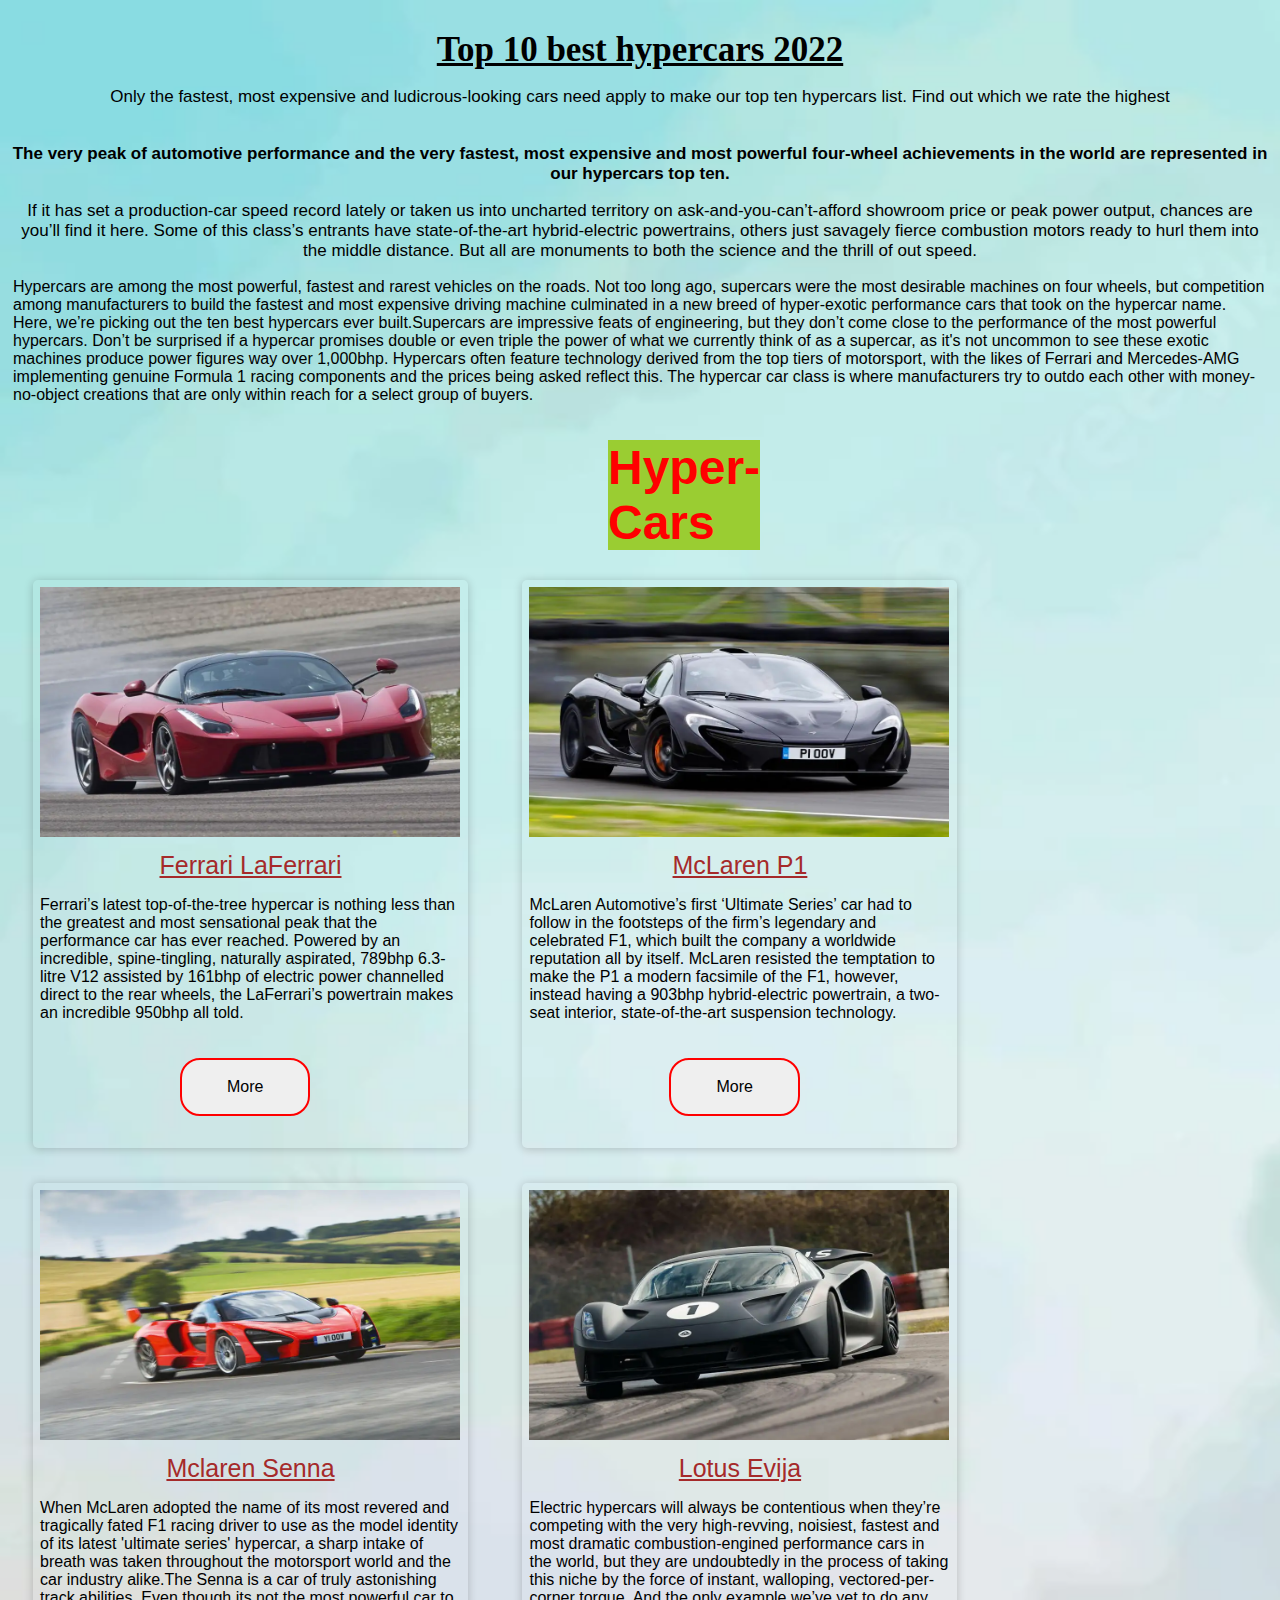
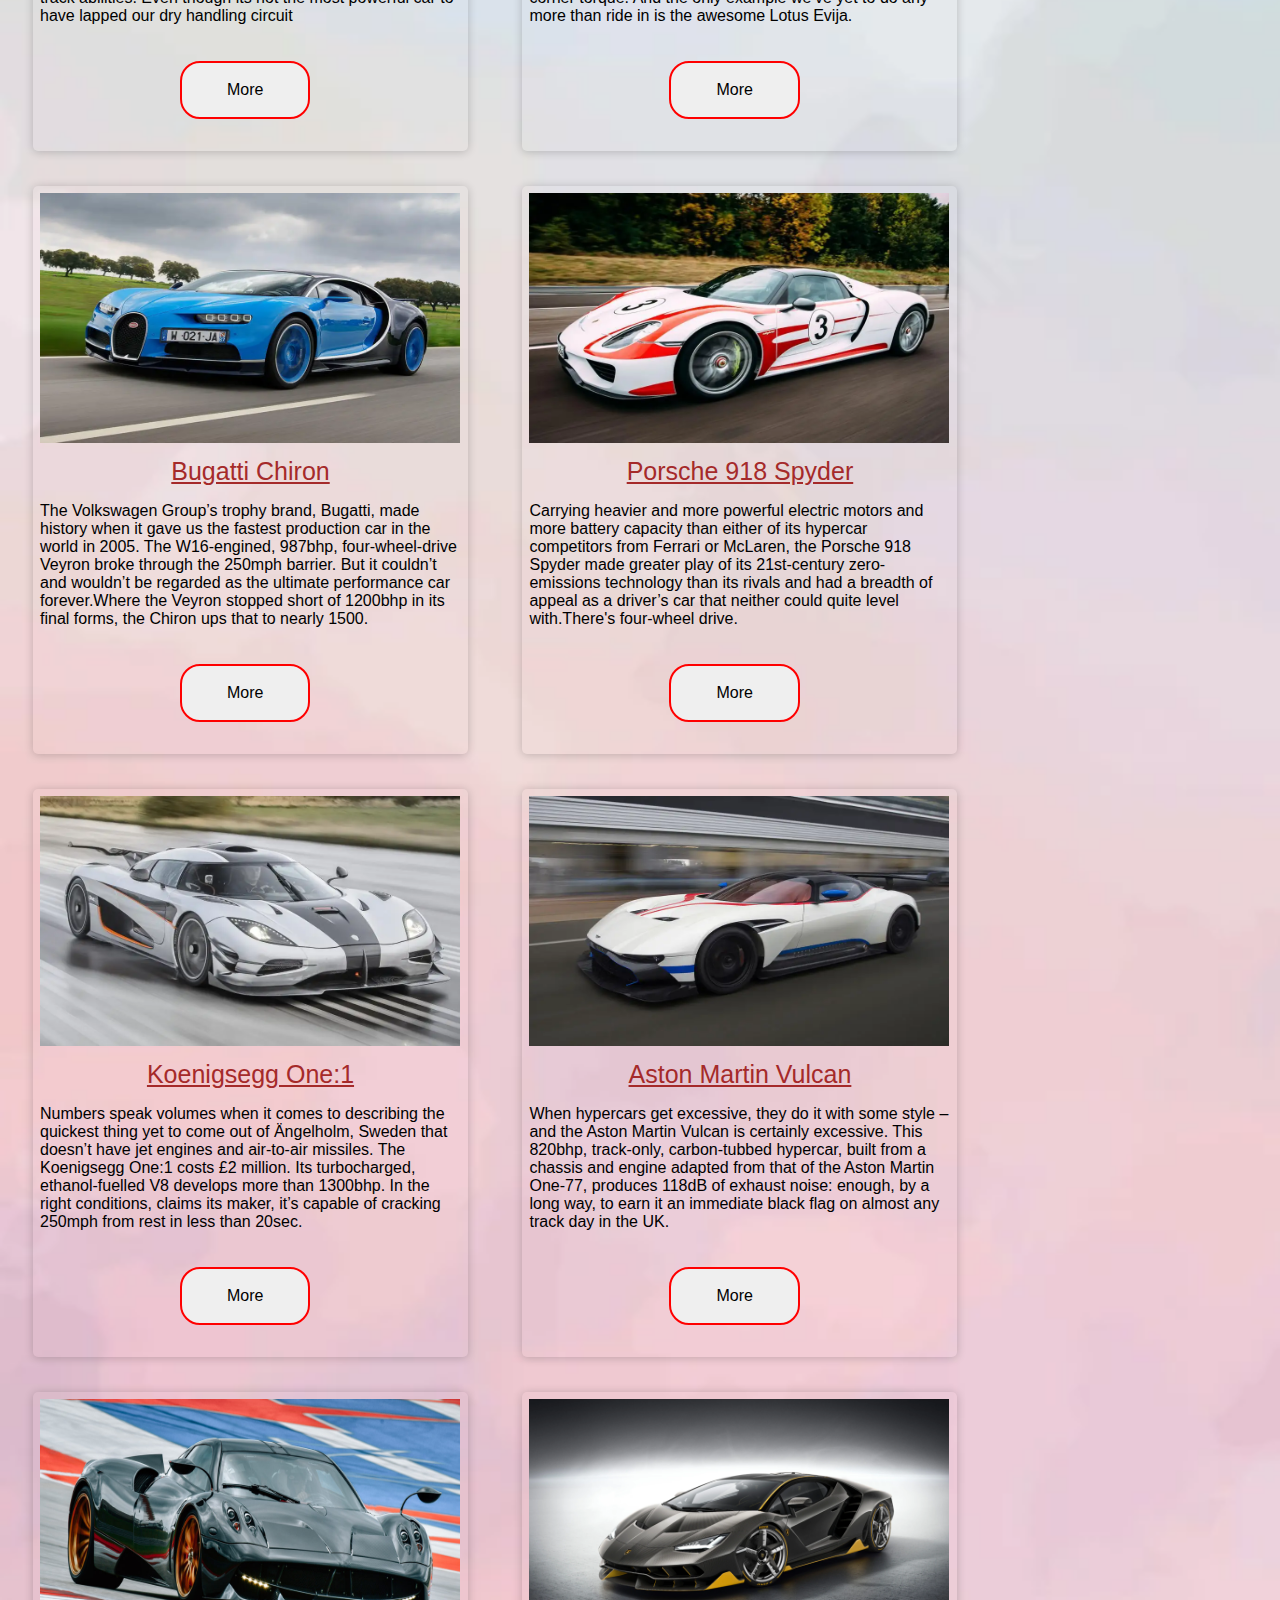
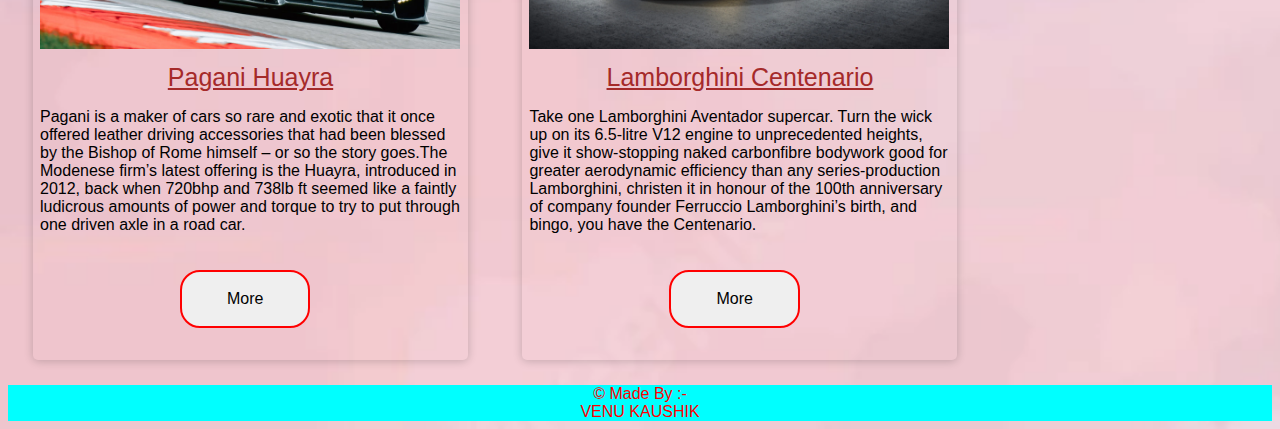
<file: index.html>
<!DOCTYPE html>
<html lang="en">

<head>
  <meta charset="UTF-8">
  <meta http-equiv="X-UA-Compatible" content="IE=edge">
  <meta name="viewport" content="width=device-width, initial-scale=1.0">
  <title>Project</title>
  <link rel="stylesheet" href="work.css">
</head>

<body>
  <header>Top 10 best hypercars 2022</header>
<div class="info">
  <p>Only the fastest, most expensive and ludicrous-looking cars need apply to make our top ten hypercars list. Find out
    which we rate the highest</p><br>
  <b>The very peak of automotive performance and the very fastest, most expensive and most powerful four-wheel
    achievements in the world are represented in our hypercars top ten.</b><br>
  <p>If it has set a production-car speed record lately or taken us into uncharted territory on ask-and-you-can’t-afford
    showroom price or peak power output, chances are you’ll find it here.
    Some of this class’s entrants have state-of-the-art hybrid-electric powertrains, others just savagely fierce
    combustion motors ready to hurl them into the middle distance. But all are monuments to both the science and the
    thrill of out speed.</p></div>
    <div class="cars">
    <p>Hypercars are among the most powerful, fastest and rarest vehicles on the roads. Not too long ago, supercars were the most desirable machines on four wheels, but competition among manufacturers to build the fastest and most expensive driving machine culminated in a new breed of hyper-exotic performance cars that took on the hypercar name. Here, we’re picking out the ten best hypercars ever built.Supercars are impressive feats of engineering, but they don’t come close to the performance of the most powerful hypercars. Don’t be surprised if a hypercar promises double or even triple the power of what we currently think of as a supercar, as it's not uncommon to see these exotic machines produce power figures way over 1,000bhp. Hypercars often feature technology derived from the top tiers of motorsport, with the likes of Ferrari and Mercedes-AMG implementing genuine Formula 1 racing components and the prices being asked reflect this. The hypercar car class is where manufacturers try to outdo each other with money-no-object creations that are only within reach for a select group of buyers.</p>
  </div>
  <h1>Hyper-Cars</h1>
  <div class="row">

    <!-- ferrari-laferrari -->
    <div class="box1">
      <img src="cars/ferrari-laferrari.webp" alt="lambo" width="420px" height="250px">
      <div class="card">Ferrari LaFerrari</div>
      <p>Ferrari’s latest top-of-the-tree hypercar is nothing less than the greatest and most sensational peak that the
        performance car has ever reached. Powered by an incredible, spine-tingling, naturally aspirated, 789bhp
        6.3-litre V12 assisted by 161bhp of electric power channelled direct to the rear wheels, the LaFerrari’s
        powertrain makes an incredible 950bhp all told.</p>
        <a href="https://en.wikipedia.org/wiki/LaFerrari" target="_blank">
      <button type="button">More</button> </a>
    </div>

    <!-- mclaren-p1_1 -->
    <div class="box1">
      <img src="cars/mclaren-p1_1.webp" alt="lambo" width="420px" height="250px">
      <div class="card">McLaren P1</div>
      <p>McLaren Automotive’s first ‘Ultimate Series’ car had to follow in the footsteps of the firm’s legendary and
        celebrated F1, which built the company a worldwide reputation all by itself. McLaren resisted the temptation to
        make the P1 a modern facsimile of the F1, however, instead having a 903bhp hybrid-electric powertrain, a
        two-seat interior, state-of-the-art suspension technology.</p>
        <a href="https://en.wikipedia.org/wiki/McLaren_P1" target="_blank">
      <button type="button">More</button> </a>
    </div>

<!-- mclaren-senna -->
    <div class="box1">
      <img src="cars/mclaren-senna.webp" alt="lambo" width="420px" height="250px">
      <div class="card">Mclaren Senna</div>
      <p>When McLaren adopted the name of its most revered and tragically fated F1 racing driver to use as the model
        identity of its latest 'ultimate series' hypercar, a sharp intake of breath was taken throughout the motorsport
        world and the car industry alike.The Senna is a car of truly astonishing track abilities. Even though its not
        the most powerful car to have lapped our dry handling circuit</p>
        <a href="https://en.wikipedia.org/wiki/McLaren_Senna" target="_blank">
      <button type="button">More</button></a>
    </div>

<!-- lotus-evija -->
    <div class="box1">
      <img src="cars/lotus-evija.webp" alt="lambo" width="420px" height="250px">
      <div class="card">Lotus Evija</div>
      <p>Electric hypercars will always be contentious when they’re competing with the very high-revving, noisiest,
        fastest and most dramatic combustion-engined performance cars in the world, but they are undoubtedly in the
        process of taking this niche by the force of instant, walloping, vectored-per-corner torque. And the only
        example we’ve yet to do any more than ride in is the awesome Lotus Evija.</p>
        <a href="https://en.wikipedia.org/wiki/lotus Evija" target="_blank">
      <button type="button">More</button></a>
    </div>

<!-- bugatti-chiron -->
    <div class="box1">
      <img src="cars/bugatti-chiron.webp" alt="lambo" width="420px" height="250px">
      <div class="card">Bugatti Chiron</div>
      <p>The Volkswagen Group’s trophy brand, Bugatti, made history when it gave us the fastest production car in the
        world in 2005. The W16-engined, 987bhp, four-wheel-drive Veyron broke through the 250mph barrier. But it
        couldn’t and wouldn’t be regarded as the ultimate performance car forever.Where the Veyron stopped short of
        1200bhp in its final forms, the Chiron ups that to nearly 1500.</p>
        <a href="https://en.wikipedia.org/wiki/Bugatti Chiron" target="_blank">
      <button type="button">More</button></a>
    </div>

<!-- porsche-918-spyder -->
    <div class="box1">
      <img src="cars/porsche-918-spyder.webp" alt="lambo" width="420px" height="250px">
      <div class="card">Porsche 918 Spyder</div>
      <p>Carrying heavier and more powerful electric motors and more battery capacity than either of its hypercar
        competitors from Ferrari or McLaren, the Porsche 918 Spyder made greater play of its 21st-century zero-emissions
        technology than its rivals and had a breadth of appeal as a driver’s car that neither could quite level
        with.There's four-wheel drive.</p>
        <a href="https://en.wikipedia.org/wiki/Porsche 918 Spyder" target="_blank">
      <button type="button">More</button></a>
    </div>

<!-- konigsegg-one-1 -->
    <div class="box1">
      <img src="cars/konigsegg-one-1.webp" alt="lambo" width="420px" height="250px">
      <div class="card">Koenigsegg One:1</div>
      <p>Numbers speak volumes when it comes to describing the quickest thing yet to come out of Ängelholm, Sweden that
        doesn’t have jet engines and air-to-air missiles. The Koenigsegg One:1 costs £2 million. Its turbocharged,
        ethanol-fuelled V8 develops more than 1300bhp. In the right conditions, claims its maker, it’s capable of
        cracking 250mph from rest in less than 20sec.</p>
        <a href="https://carbuzz.com/cars/koenigsegg/one-1" target="_blank">
      <button type="button">More</button></a>
    </div>

<!-- aston-martin-vulcan_1 -->
    <div class="box1">
      <img src="cars/aston-martin-vulcan_1.webp" alt="lambo" width="420px" height="250px">
      <div class="card">Aston Martin Vulcan</div>
      <p>When hypercars get excessive, they do it with some style – and the Aston Martin Vulcan is certainly excessive.
        This 820bhp, track-only, carbon-tubbed hypercar, built from a chassis and engine adapted from that of the Aston
        Martin One-77, produces 118dB of exhaust noise: enough, by a long way, to earn it an immediate black flag on
        almost any track day in the UK.</p>
        <a href="https://en.wikipedia.org/wiki/Aston Martin Vulcan" target="_blank">
      <button type="button">More</button></a>
    </div>

<!-- pgani-huraya -->
    <div class="box1">
      <img src="cars/pgani-huraya.jpg" alt="lambo" width="420px" height="250px">
      <div class="card">Pagani Huayra</div>
      <p>Pagani is a maker of cars so rare and exotic that it once offered leather driving accessories that had been
        blessed by the Bishop of Rome himself – or so the story goes.The Modenese firm’s latest offering is the Huayra,
        introduced in 2012, back when 720bhp and 738lb ft seemed like a faintly ludicrous amounts of power and torque to
        try to put through one driven axle in a road car.</p>
        <a href="https://en.wikipedia.org/wiki/Pagani Huayra" target="_blank">
      <button type="button">More</button></a>
    </div>

<!-- Lamborghini-Centenario-01 -->
    <div class="box1">
      <img src="cars/Lamborghini-Centenario-01.webp" alt="lambo" width="420px" height="250px">
      <div class="card">Lamborghini Centenario</div>
      <p>Take one Lamborghini Aventador supercar. Turn the wick up on its 6.5-litre V12 engine to unprecedented heights,
        give it show-stopping naked carbonfibre bodywork good for greater aerodynamic efficiency than any
        series-production Lamborghini, christen it in honour of the 100th anniversary of company founder Ferruccio
        Lamborghini’s birth, and bingo, you have the Centenario.</p>
        <a href="https://en.wikipedia.org/wiki/Lamborghini Centenario" target="_blank">
      <button type="button">More</button></a>
    </div>
  </div>
  <footer> &#169; Made By :- <br>
    VENU KAUSHIK</footer>
</body>

</html>
</file>
<file: work.css>
header{
  margin-top: 30px;
  text-align: center;
  text-decoration: underline;
  font-size: 35px;
  font-weight: bold;
  font-family: "Cambria, Cochin, Georgia, Times, 'Times New Roman', serif";
}
.info{
  text-align: center;
  font-size: 17px;
}
.cars{
  margin: 5px;
}

h1 {
  margin: 20px 600px;
  background-color: yellowgreen;
  display: inline-block;
  color: red;
  font-size: 0.5in;
}


body {
  font-family: Arial, Helvetica, sans-serif;
  background-image: url(cars/bgimg.webp);
  background-repeat: no-repeat;
  background-size: cover;
}


.box1 {
  box-shadow: 0 1px 10px 0 rgba(0, 0, 0, 0.2);
  transition: 0.3s;
  width: 421px;
  border-radius: 5px;
  margin: 10px 25px 25px 25px;
  padding: 7px;
  display: inline-block;

}

.box1:hover {
  box-shadow: 0 8px 16px 0 rgb(255, 179, 0);
}

.card {
  padding-top: 10px;
  text-align: center;
  color: brown;
  font-size: 25px;
  text-decoration: underline;
}

/*Styling button */
button {
  border: 2px solid red;
  color: black;
  margin: 20px 10px 25px 140px;
  display: inline-block;
  padding: 18px 45px;
  text-align: center;
  text-decoration: none;
  font-size: 16px;
  border-radius: 20px;
}

button:hover {
  background-color: cyan;
  box-shadow: 0 12px 16px 0 rgba(182, 15, 15, 0.24), 0 17px 50px 0 rgba(184, 15, 15, 0.19);
}
footer{
  color: red;
  text-align: center;
  background-color: cyan;

}
</file>
